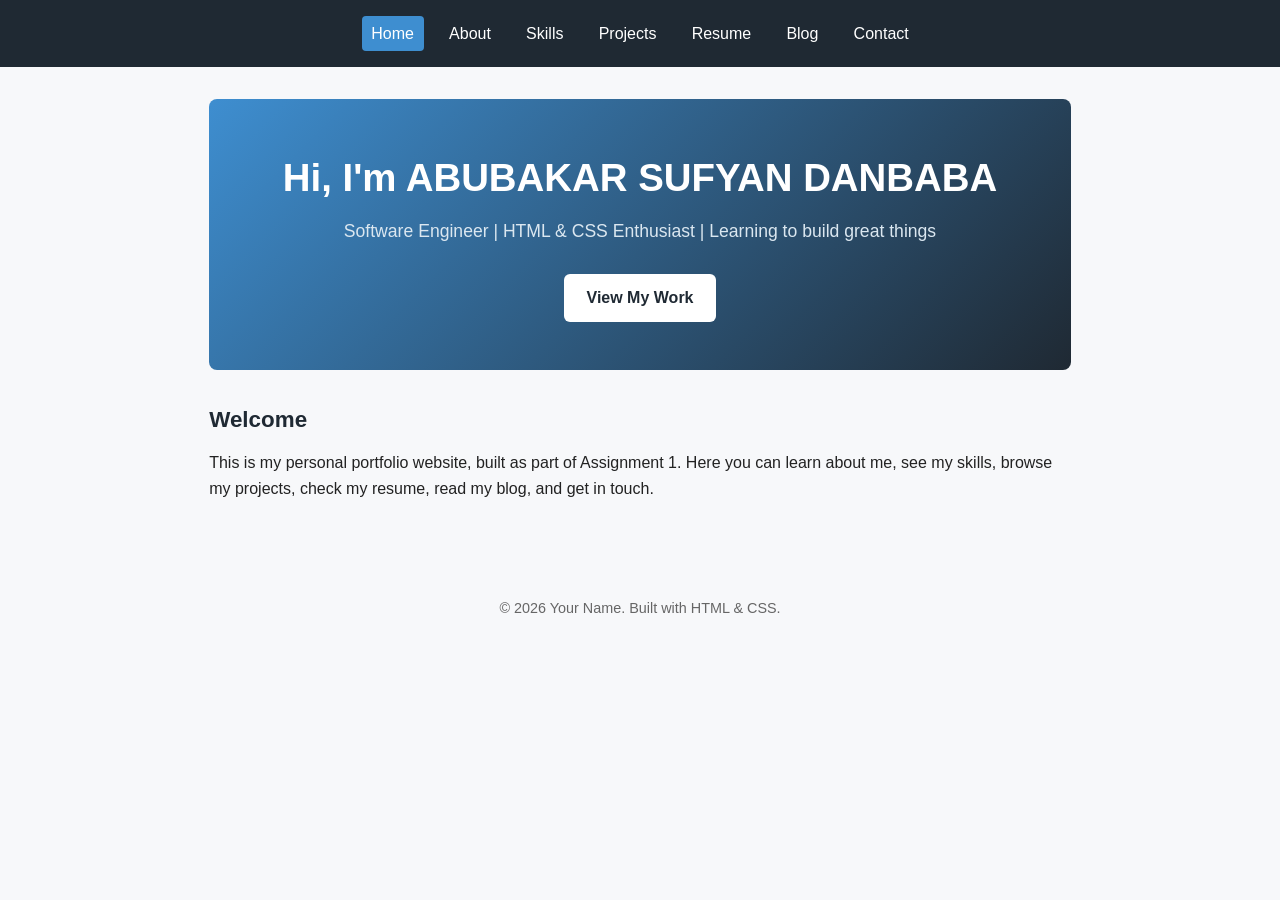
<file: index.html>
<!DOCTYPE html>
<html lang="en">
<head>
<meta charset="UTF-8">
<meta name="viewport" content="width=device-width, initial-scale=1.0">
<title>ABUBAKAR SUFYAN DANBABA | Portfolio</title>
<link rel="stylesheet" href="style.css">
</head>
<body>
<nav>
  <a href="index.html" class="active">Home</a>
  <a href="about.html">About</a>
  <a href="skills.html">Skills</a>
  <a href="projects.html">Projects</a>
  <a href="resume.html">Resume</a>
  <a href="blog.html">Blog</a>
  <a href="contact.html">Contact</a>
</nav>
<main>
  <section class="hero">
    <h1>Hi, I'm ABUBAKAR SUFYAN DANBABA </h1>
    <p>Software Engineer | HTML & CSS Enthusiast | Learning to build great things</p>
    <a href="projects.html" class="btn">View My Work</a>
  </section>

  <section>
    <h2>Welcome</h2>
    <p>This is my personal portfolio website, built as part of Assignment 1. Here you can learn about
    me, see my skills, browse my projects, check my resume, read my blog, and get in touch.</p>
  </section>
</main>
<footer>&copy; 2026 Your Name. Built with HTML & CSS.</footer>
</body>
</html>
</file>
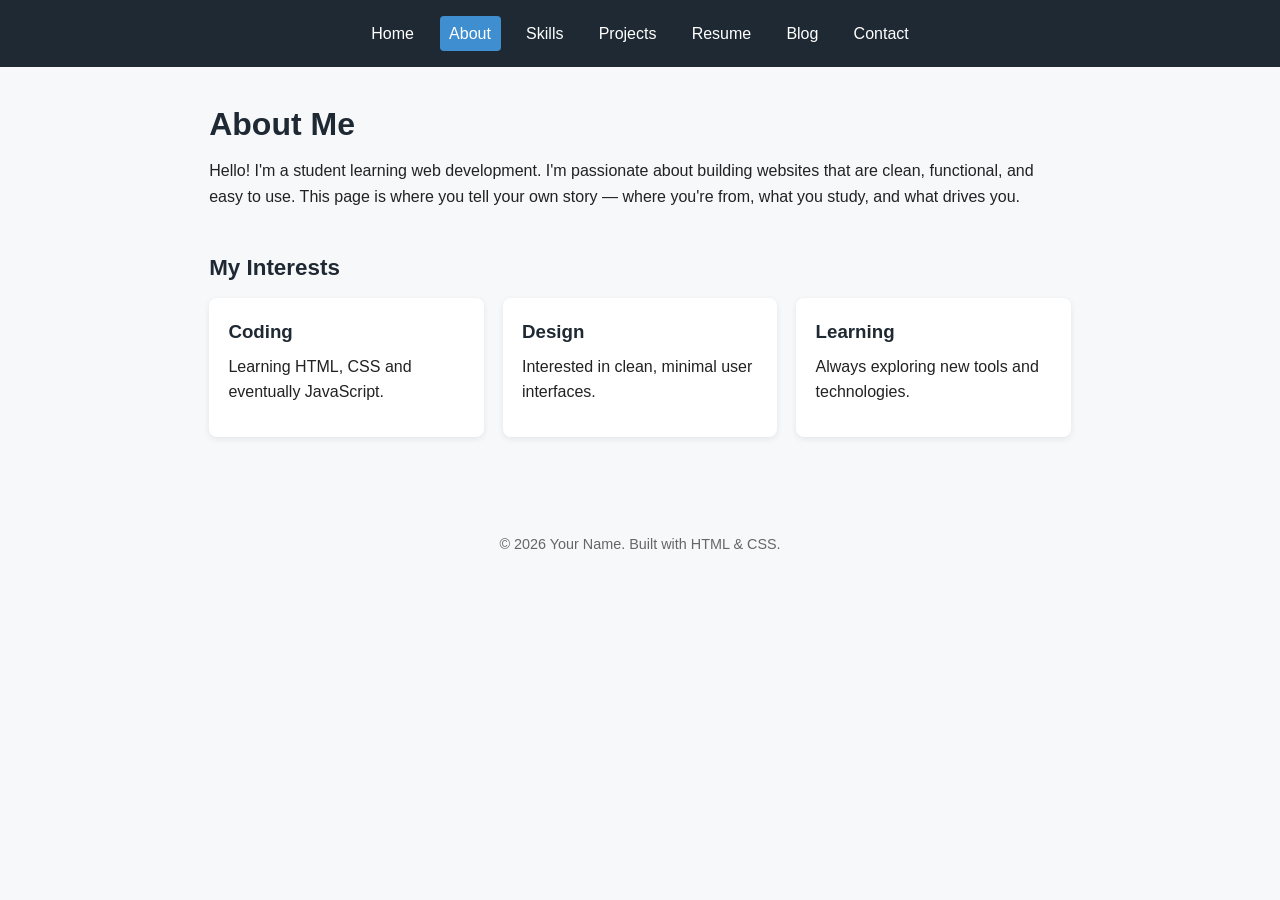
<file: about.html>
<!DOCTYPE html>
<html lang="en">
<head>
<meta charset="UTF-8">
<meta name="viewport" content="width=device-width, initial-scale=1.0">
<title>About | Your Name</title>
<link rel="stylesheet" href="style.css">
</head>
<body>
<nav>
  <a href="index.html">Home</a>
  <a href="about.html" class="active">About</a>
  <a href="skills.html">Skills</a>
  <a href="projects.html">Projects</a>
  <a href="resume.html">Resume</a>
  <a href="blog.html">Blog</a>
  <a href="contact.html">Contact</a>
</nav>
<main>
  <section>
    <h1>About Me</h1>
    <p>Hello! I'm a student learning web development. I'm passionate about building websites
    that are clean, functional, and easy to use. This page is where you tell your own story —
    where you're from, what you study, and what drives you.</p>
  </section>
  <section>
    <h2>My Interests</h2>
    <div class="grid">
      <div class="card"><h3>Coding</h3><p>Learning HTML, CSS and eventually JavaScript.</p></div>
      <div class="card"><h3>Design</h3><p>Interested in clean, minimal user interfaces.</p></div>
      <div class="card"><h3>Learning</h3><p>Always exploring new tools and technologies.</p></div>
    </div>
  </section>
</main>
<footer>&copy; 2026 Your Name. Built with HTML & CSS.</footer>
</body>
</html>
</file>
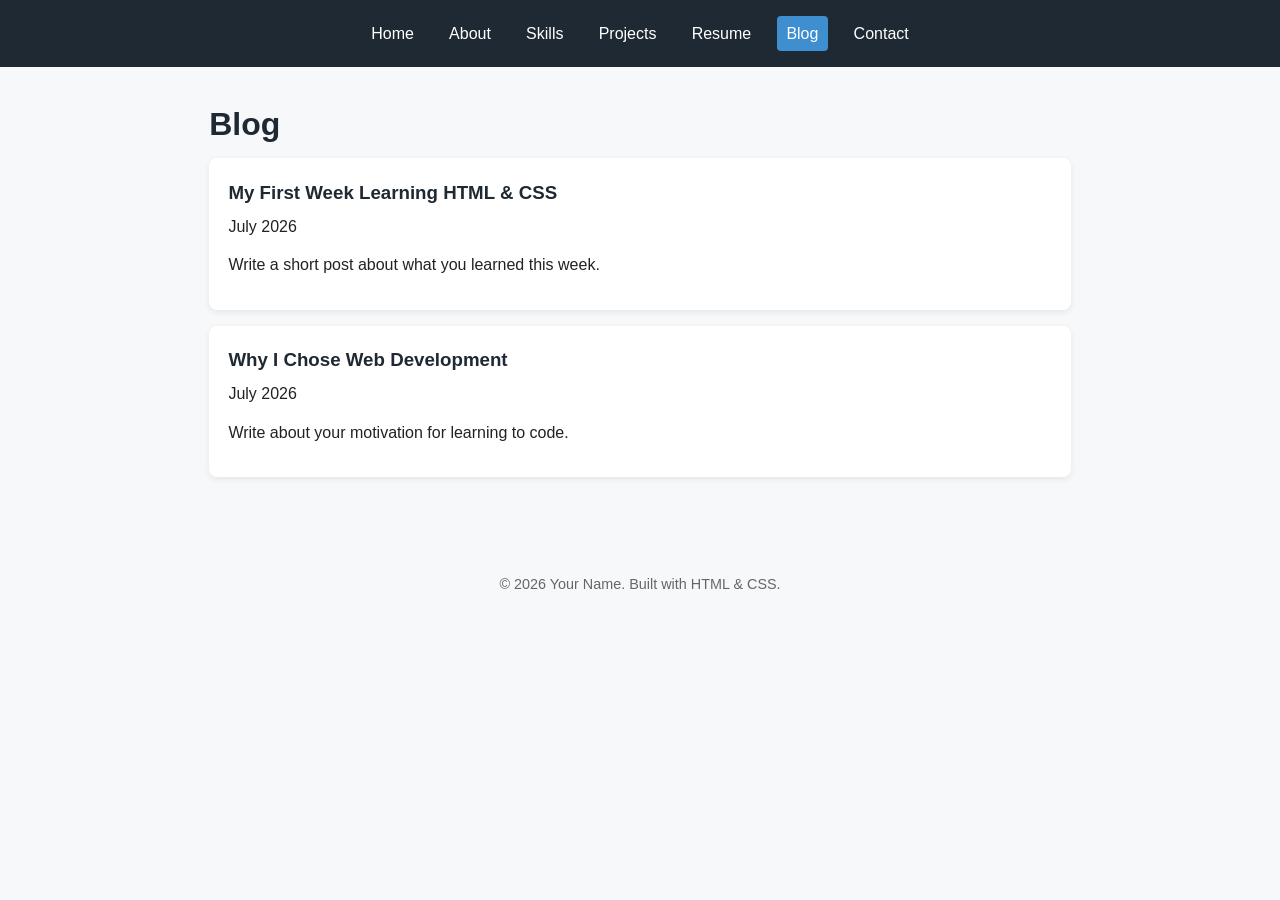
<file: blog.html>
<!DOCTYPE html>
<html lang="en">
<head>
<meta charset="UTF-8">
<meta name="viewport" content="width=device-width, initial-scale=1.0">
<title>Blog | Your Name</title>
<link rel="stylesheet" href="style.css">
</head>
<body>
<nav>
  <a href="index.html">Home</a>
  <a href="about.html">About</a>
  <a href="skills.html">Skills</a>
  <a href="projects.html">Projects</a>
  <a href="resume.html">Resume</a>
  <a href="blog.html" class="active">Blog</a>
  <a href="contact.html">Contact</a>
</nav>
<main>
  <section>
    <h1>Blog</h1>
    <div class="card" style="margin-bottom:1rem;">
      <h3>My First Week Learning HTML & CSS</h3>
      <p class="date">July 2026</p>
      <p>Write a short post about what you learned this week.</p>
    </div>
    <div class="card">
      <h3>Why I Chose Web Development</h3>
      <p class="date">July 2026</p>
      <p>Write about your motivation for learning to code.</p>
    </div>
  </section>
</main>
<footer>&copy; 2026 Your Name. Built with HTML & CSS.</footer>
</body>
</html>
</file>
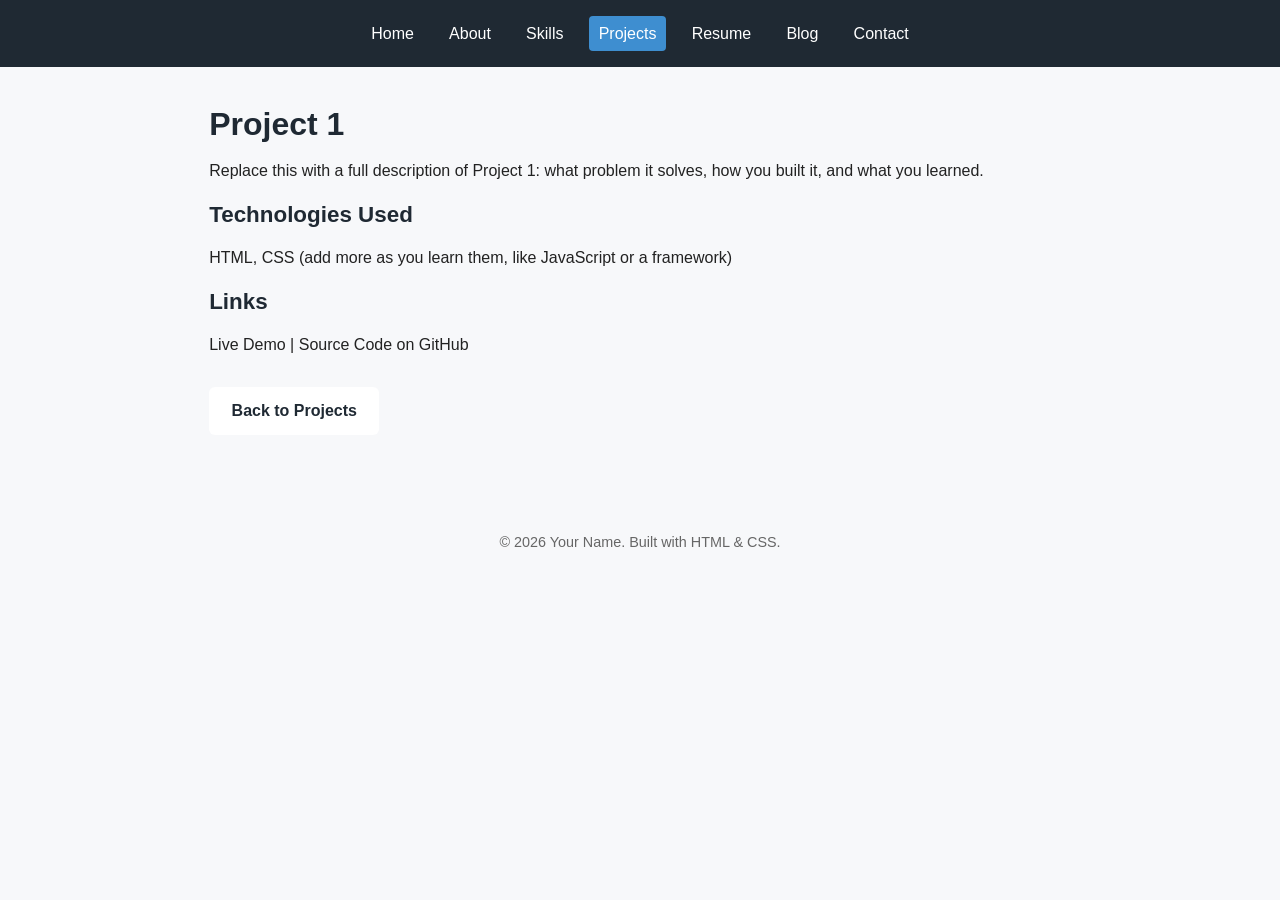
<file: project-1.html>
<!DOCTYPE html>
<html lang="en">
<head>
<meta charset="UTF-8">
<meta name="viewport" content="width=device-width, initial-scale=1.0">
<title>Project 1 | Your Name</title>
<link rel="stylesheet" href="style.css">
</head>
<body>
<nav>
  <a href="index.html">Home</a>
  <a href="about.html">About</a>
  <a href="skills.html">Skills</a>
  <a href="projects.html" class="active">Projects</a>
  <a href="resume.html">Resume</a>
  <a href="blog.html">Blog</a>
  <a href="contact.html">Contact</a>
</nav>
<main>
  <section>
    <h1>Project 1</h1>
    <p>Replace this with a full description of Project 1: what problem it solves, how you built it,
    and what you learned.</p>
    <h2>Technologies Used</h2>
    <p>HTML, CSS (add more as you learn them, like JavaScript or a framework)</p>
    <h2>Links</h2>
    <p><a href="#">Live Demo</a> | <a href="#">Source Code on GitHub</a></p>
    <a href="projects.html" class="btn">Back to Projects</a>
  </section>
</main>
<footer>&copy; 2026 Your Name. Built with HTML & CSS.</footer>
</body>
</html>
</file>
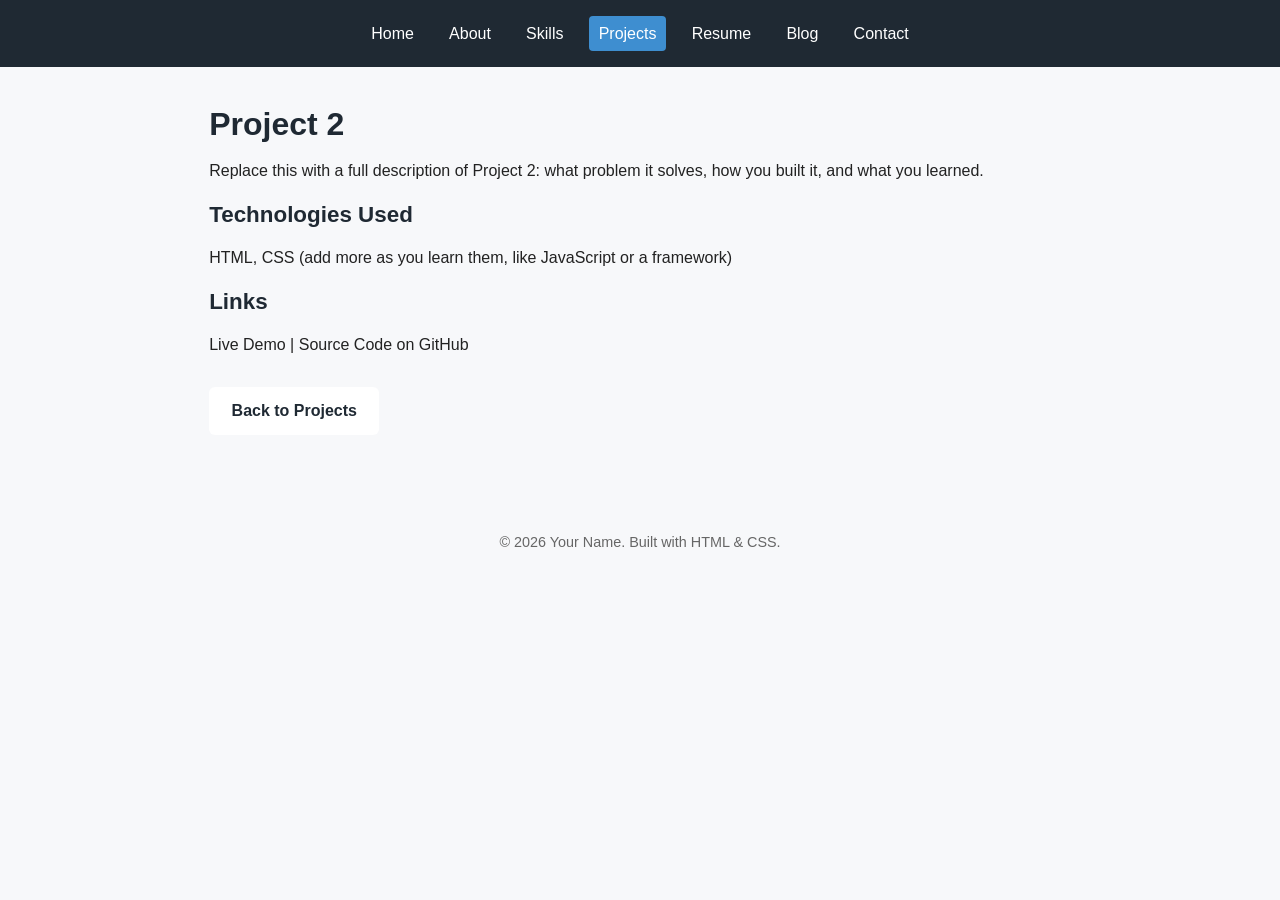
<file: project-2.html>
<!DOCTYPE html>
<html lang="en">
<head>
<meta charset="UTF-8">
<meta name="viewport" content="width=device-width, initial-scale=1.0">
<title>Project 2 | Your Name</title>
<link rel="stylesheet" href="style.css">
</head>
<body>
<nav>
  <a href="index.html">Home</a>
  <a href="about.html">About</a>
  <a href="skills.html">Skills</a>
  <a href="projects.html" class="active">Projects</a>
  <a href="resume.html">Resume</a>
  <a href="blog.html">Blog</a>
  <a href="contact.html">Contact</a>
</nav>
<main>
  <section>
    <h1>Project 2</h1>
    <p>Replace this with a full description of Project 2: what problem it solves, how you built it,
    and what you learned.</p>
    <h2>Technologies Used</h2>
    <p>HTML, CSS (add more as you learn them, like JavaScript or a framework)</p>
    <h2>Links</h2>
    <p><a href="#">Live Demo</a> | <a href="#">Source Code on GitHub</a></p>
    <a href="projects.html" class="btn">Back to Projects</a>
  </section>
</main>
<footer>&copy; 2026 Your Name. Built with HTML & CSS.</footer>
</body>
</html>
</file>
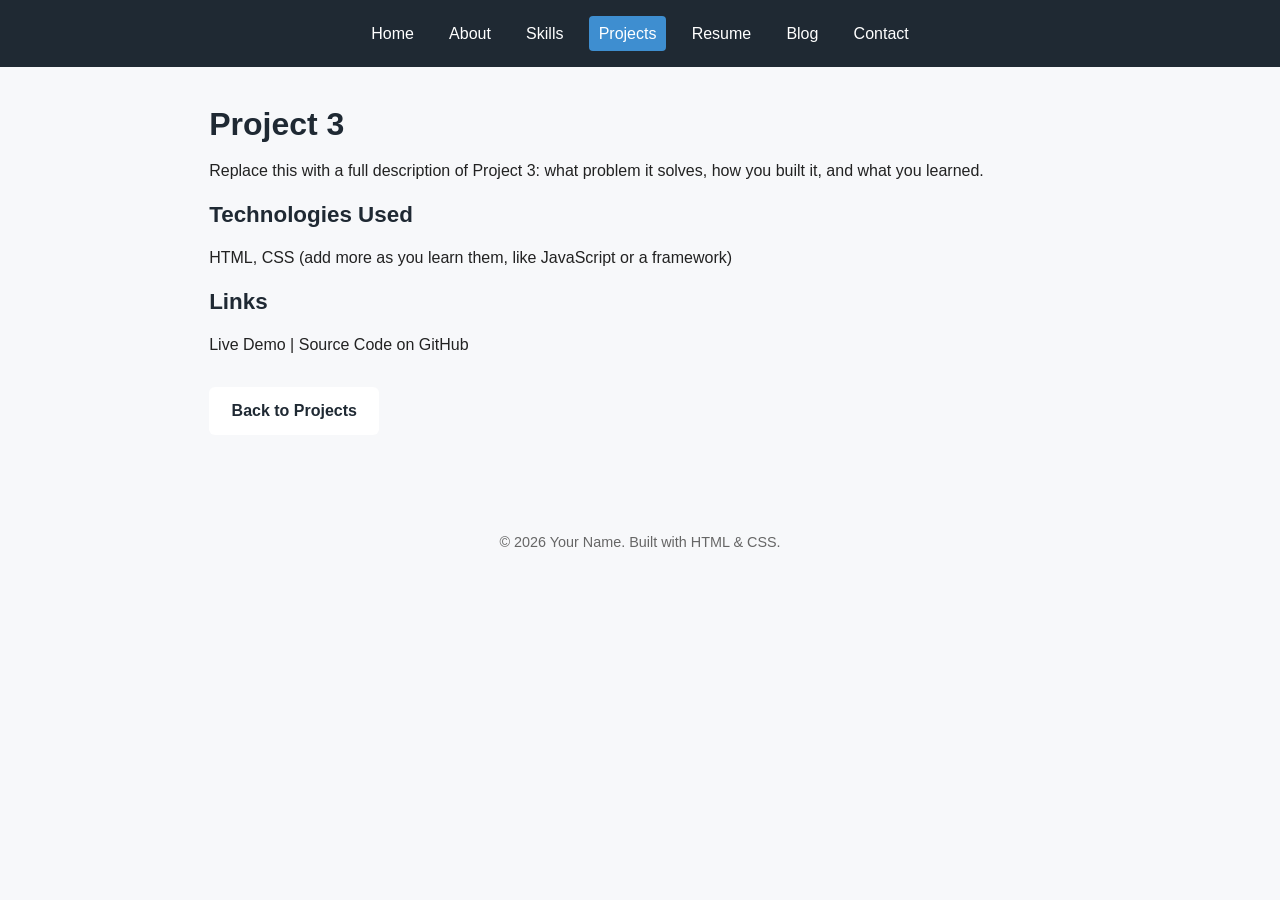
<file: project-3.html>
<!DOCTYPE html>
<html lang="en">
<head>
<meta charset="UTF-8">
<meta name="viewport" content="width=device-width, initial-scale=1.0">
<title>Project 3 | Your Name</title>
<link rel="stylesheet" href="style.css">
</head>
<body>
<nav>
  <a href="index.html">Home</a>
  <a href="about.html">About</a>
  <a href="skills.html">Skills</a>
  <a href="projects.html" class="active">Projects</a>
  <a href="resume.html">Resume</a>
  <a href="blog.html">Blog</a>
  <a href="contact.html">Contact</a>
</nav>
<main>
  <section>
    <h1>Project 3</h1>
    <p>Replace this with a full description of Project 3: what problem it solves, how you built it,
    and what you learned.</p>
    <h2>Technologies Used</h2>
    <p>HTML, CSS (add more as you learn them, like JavaScript or a framework)</p>
    <h2>Links</h2>
    <p><a href="#">Live Demo</a> | <a href="#">Source Code on GitHub</a></p>
    <a href="projects.html" class="btn">Back to Projects</a>
  </section>
</main>
<footer>&copy; 2026 Your Name. Built with HTML & CSS.</footer>
</body>
</html>
</file>
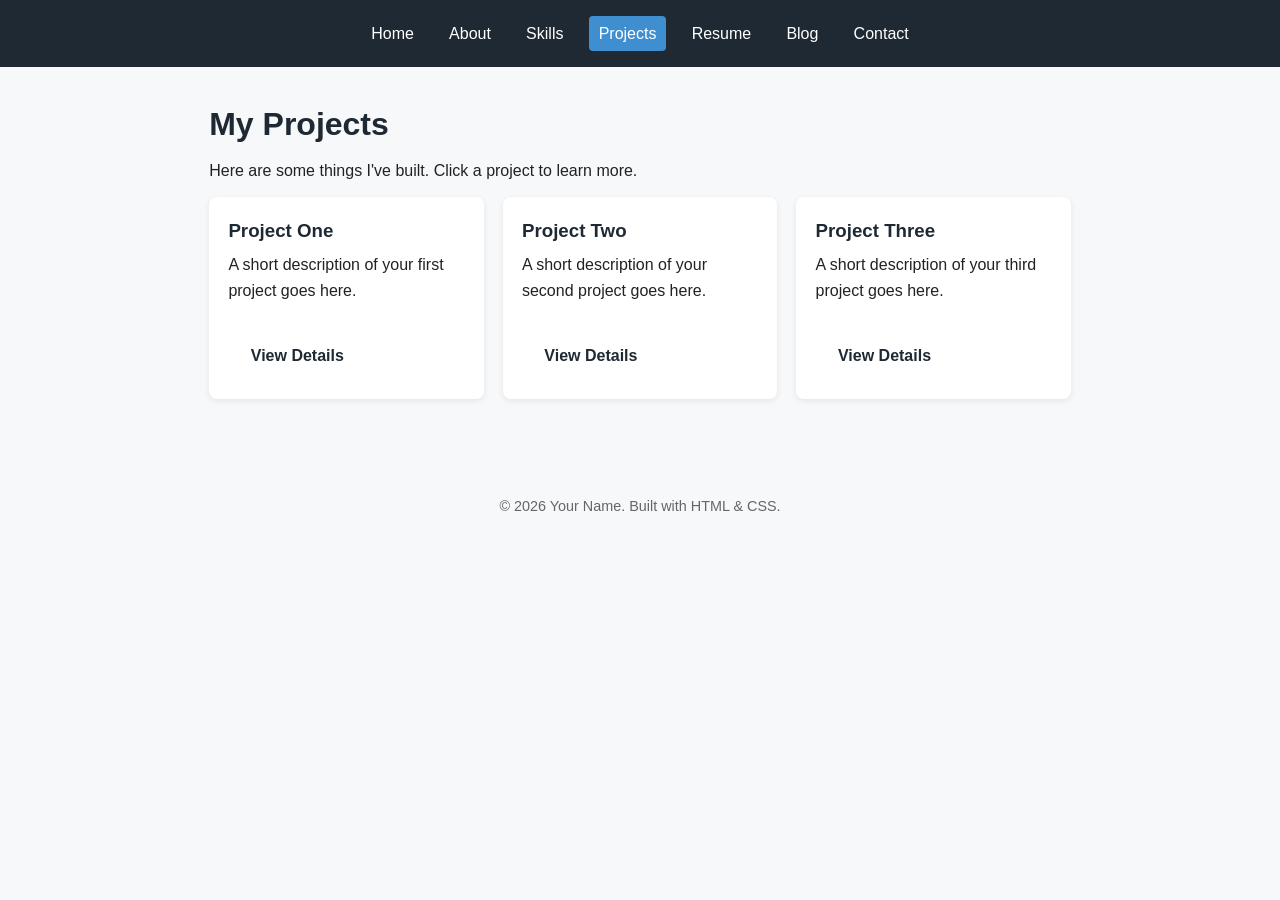
<file: projects.html>
<!DOCTYPE html>
<html lang="en">
<head>
<meta charset="UTF-8">
<meta name="viewport" content="width=device-width, initial-scale=1.0">
<title>Projects | Your Name</title>
<link rel="stylesheet" href="style.css">
</head>
<body>
<nav>
  <a href="index.html">Home</a>
  <a href="about.html">About</a>
  <a href="skills.html">Skills</a>
  <a href="projects.html" class="active">Projects</a>
  <a href="resume.html">Resume</a>
  <a href="blog.html">Blog</a>
  <a href="contact.html">Contact</a>
</nav>
<main>
  <section>
    <h1>My Projects</h1>
    <p>Here are some things I've built. Click a project to learn more.</p>
    <div class="grid">
      <div class="card">
        <h3>Project One</h3>
        <p>A short description of your first project goes here.</p>
        <a href="project-1.html" class="btn">View Details</a>
      </div>
      <div class="card">
        <h3>Project Two</h3>
        <p>A short description of your second project goes here.</p>
        <a href="project-2.html" class="btn">View Details</a>
      </div>
      <div class="card">
        <h3>Project Three</h3>
        <p>A short description of your third project goes here.</p>
        <a href="project-3.html" class="btn">View Details</a>
      </div>
    </div>
  </section>
</main>
<footer>&copy; 2026 Your Name. Built with HTML & CSS.</footer>
</body>
</html>
</file>
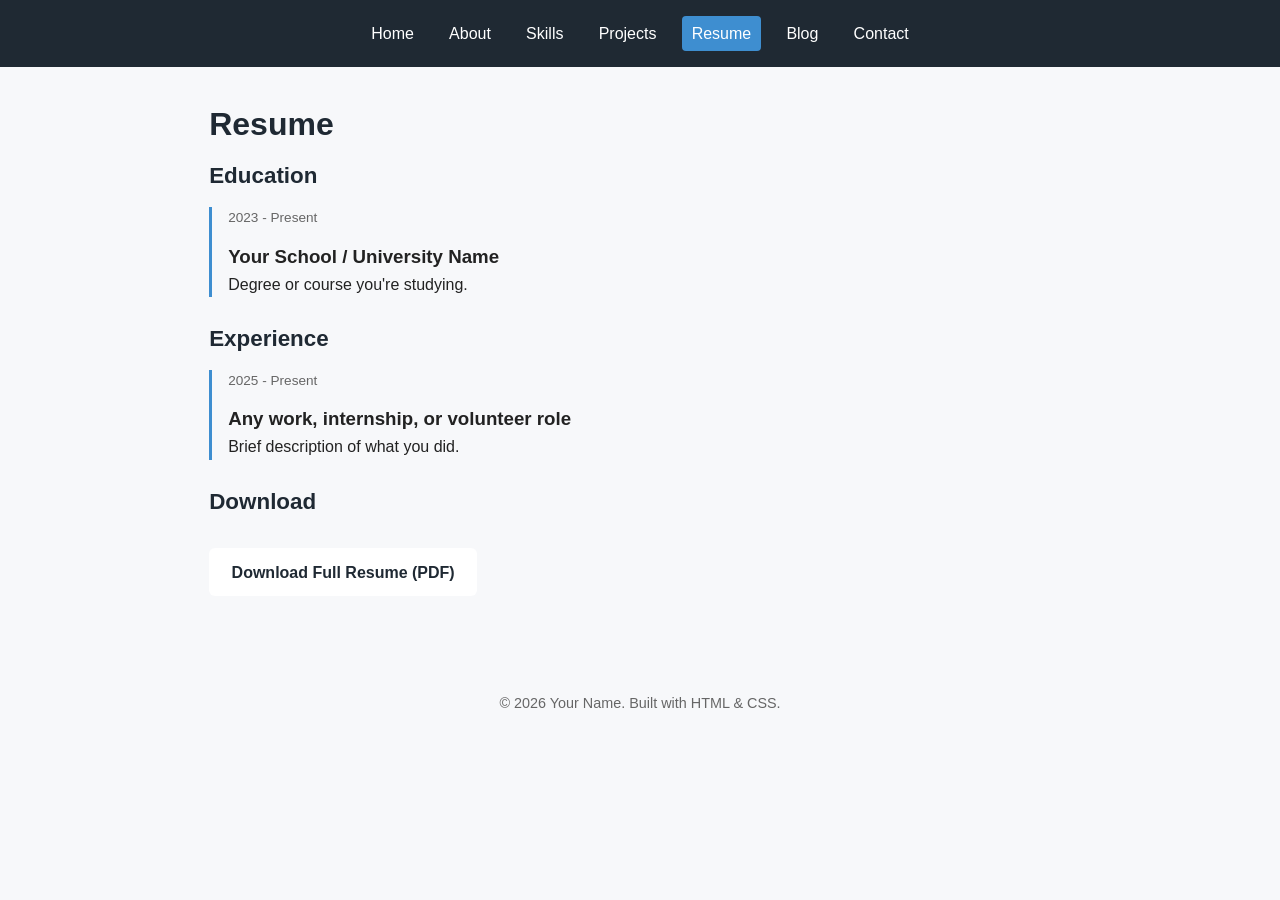
<file: resume.html>
<!DOCTYPE html>
<html lang="en">
<head>
<meta charset="UTF-8">
<meta name="viewport" content="width=device-width, initial-scale=1.0">
<title>Resume | Your Name</title>
<link rel="stylesheet" href="style.css">
</head>
<body>
<nav>
  <a href="index.html">Home</a>
  <a href="about.html">About</a>
  <a href="skills.html">Skills</a>
  <a href="projects.html">Projects</a>
  <a href="resume.html" class="active">Resume</a>
  <a href="blog.html">Blog</a>
  <a href="contact.html">Contact</a>
</nav>
<main>
  <section>
    <h1>Resume</h1>
    <h2>Education</h2>
    <div class="timeline-item">
      <p class="date">2023 - Present</p>
      <h3>Your School / University Name</h3>
      <p>Degree or course you're studying.</p>
    </div>
    <h2>Experience</h2>
    <div class="timeline-item">
      <p class="date">2025 - Present</p>
      <h3>Any work, internship, or volunteer role</h3>
      <p>Brief description of what you did.</p>
    </div>
    <h2>Download</h2>
    <p><a href="#" class="btn">Download Full Resume (PDF)</a></p>
  </section>
</main>
<footer>&copy; 2026 Your Name. Built with HTML & CSS.</footer>
</body>
</html>
</file>
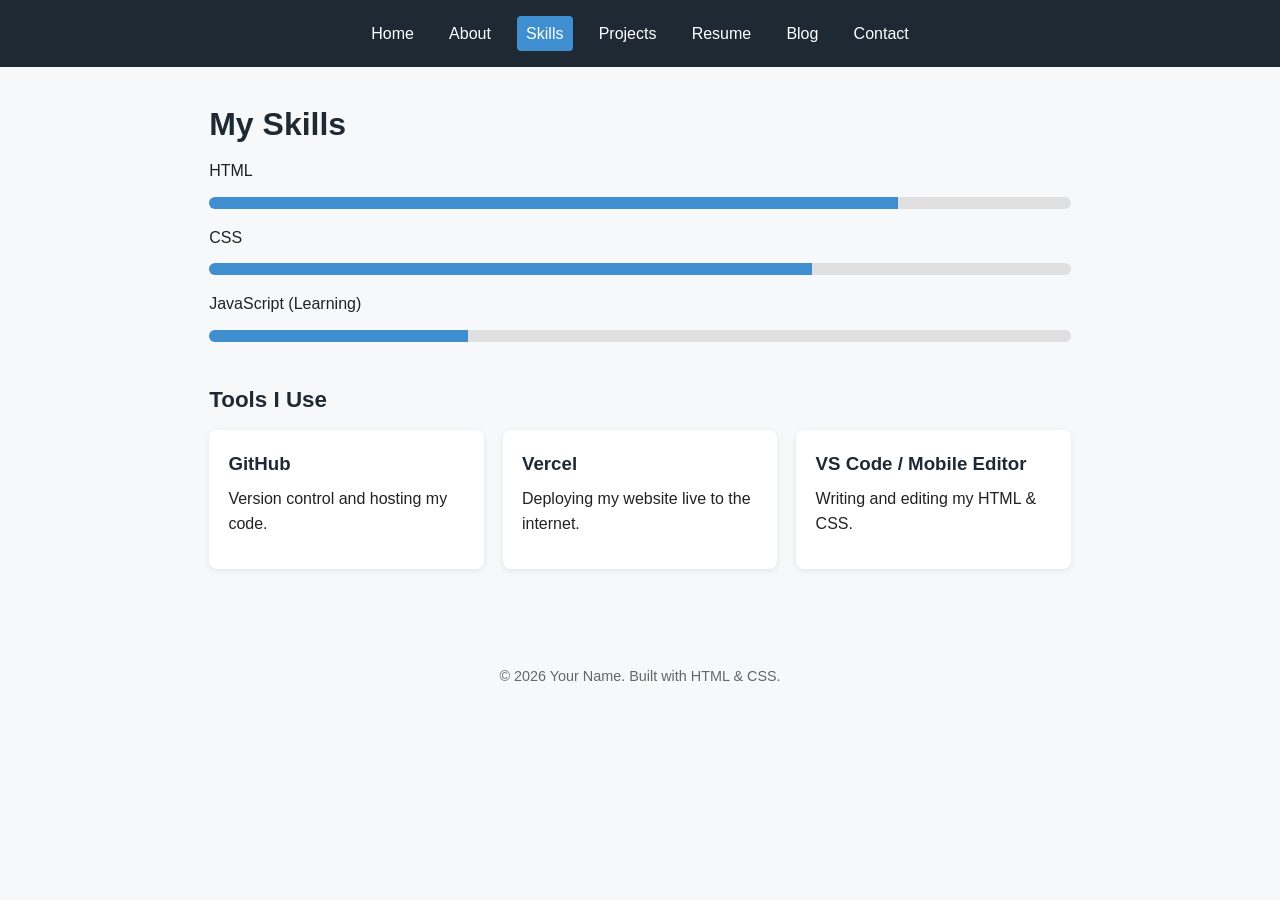
<file: skills.html>
<!DOCTYPE html>
<html lang="en">
<head>
<meta charset="UTF-8">
<meta name="viewport" content="width=device-width, initial-scale=1.0">
<title>Skills | Your Name</title>
<link rel="stylesheet" href="style.css">
</head>
<body>
<nav>
  <a href="index.html">Home</a>
  <a href="about.html">About</a>
  <a href="skills.html" class="active">Skills</a>
  <a href="projects.html">Projects</a>
  <a href="resume.html">Resume</a>
  <a href="blog.html">Blog</a>
  <a href="contact.html">Contact</a>
</nav>
<main>
  <section>
    <h1>My Skills</h1>
    <p>HTML</p>
    <div class="skill-bar-bg"><div class="skill-bar-fill" style="width:80%"></div></div>
    <p>CSS</p>
    <div class="skill-bar-bg"><div class="skill-bar-fill" style="width:70%"></div></div>
    <p>JavaScript (Learning)</p>
    <div class="skill-bar-bg"><div class="skill-bar-fill" style="width:30%"></div></div>
  </section>
  <section>
    <h2>Tools I Use</h2>
    <div class="grid">
      <div class="card"><h3>GitHub</h3><p>Version control and hosting my code.</p></div>
      <div class="card"><h3>Vercel</h3><p>Deploying my website live to the internet.</p></div>
      <div class="card"><h3>VS Code / Mobile Editor</h3><p>Writing and editing my HTML & CSS.</p></div>
    </div>
  </section>
</main>
<footer>&copy; 2026 Your Name. Built with HTML & CSS.</footer>
</body>
</html>
</file>
<file: style.css>
/* ---------- Reset & base ---------- */
* { margin: 0; padding: 0; box-sizing: border-box; }
body {
  font-family: 'Segoe UI', Arial, sans-serif;
  line-height: 1.6;
  color: #222;
  background: #f7f8fa;
}
a { text-decoration: none; color: inherit; }
img { max-width: 100%; display: block; }

/* ---------- Navbar ---------- */
nav {
  background: #1f2933;
  padding: 1rem 2rem;
  display: flex;
  flex-wrap: wrap;
  gap: 1rem;
  justify-content: center;
}
nav a {
  color: #fff;
  font-weight: 500;
  padding: 0.3rem 0.6rem;
  border-radius: 4px;
  transition: background 0.2s;
}
nav a:hover, nav a.active {
  background: #3e8ed0;
}

/* ---------- Layout ---------- */
main {
  max-width: 900px;
  margin: 0 auto;
  padding: 2rem 1.2rem;
}
section { margin-bottom: 2.5rem; }
h1 { font-size: 2rem; margin-bottom: 0.5rem; color: #1f2933; }
h2 { font-size: 1.4rem; margin-bottom: 0.8rem; color: #1f2933; }
p { margin-bottom: 0.8rem; }

/* ---------- Hero (home page) ---------- */
.hero {
  text-align: center;
  padding: 3rem 1rem;
  background: linear-gradient(135deg, #3e8ed0, #1f2933);
  color: #fff;
  border-radius: 8px;
  margin-bottom: 2rem;
}
.hero h1 { color: #fff; font-size: 2.4rem; }
.hero p { color: #dbe7f0; font-size: 1.1rem; }
.btn {
  display: inline-block;
  background: #fff;
  color: #1f2933;
  padding: 0.7rem 1.4rem;
  border-radius: 6px;
  font-weight: bold;
  margin-top: 1rem;
}

/* ---------- Cards (skills / projects) ---------- */
.grid {
  display: grid;
  grid-template-columns: repeat(auto-fit, minmax(220px, 1fr));
  gap: 1.2rem;
}
.card {
  background: #fff;
  border-radius: 8px;
  padding: 1.2rem;
  box-shadow: 0 2px 6px rgba(0,0,0,0.08);
}
.card h3 { margin-bottom: 0.4rem; color: #1f2933; }

/* ---------- Skill bar ---------- */
.skill-bar-bg {
  background: #e0e0e0;
  border-radius: 6px;
  height: 12px;
  margin-bottom: 1rem;
  overflow: hidden;
}
.skill-bar-fill {
  background: #3e8ed0;
  height: 100%;
}

/* ---------- Timeline (resume) ---------- */
.timeline-item {
  border-left: 3px solid #3e8ed0;
  padding-left: 1rem;
  margin-bottom: 1.5rem;
}
.timeline-item .date { font-size: 0.85rem; color: #666; }

/* ---------- Form (contact) ---------- */
form { display: flex; flex-direction: column; gap: 0.8rem; max-width: 400px; }
input, textarea {
  padding: 0.6rem;
  border: 1px solid #ccc;
  border-radius: 6px;
  font-size: 1rem;
}
button {
  background: #3e8ed0;
  color: #fff;
  border: none;
  padding: 0.7rem;
  border-radius: 6px;
  font-size: 1rem;
  cursor: pointer;
}

/* ---------- Footer ---------- */
footer {
  text-align: center;
  padding: 1.5rem;
  color: #666;
  font-size: 0.9rem;
}
</file>
